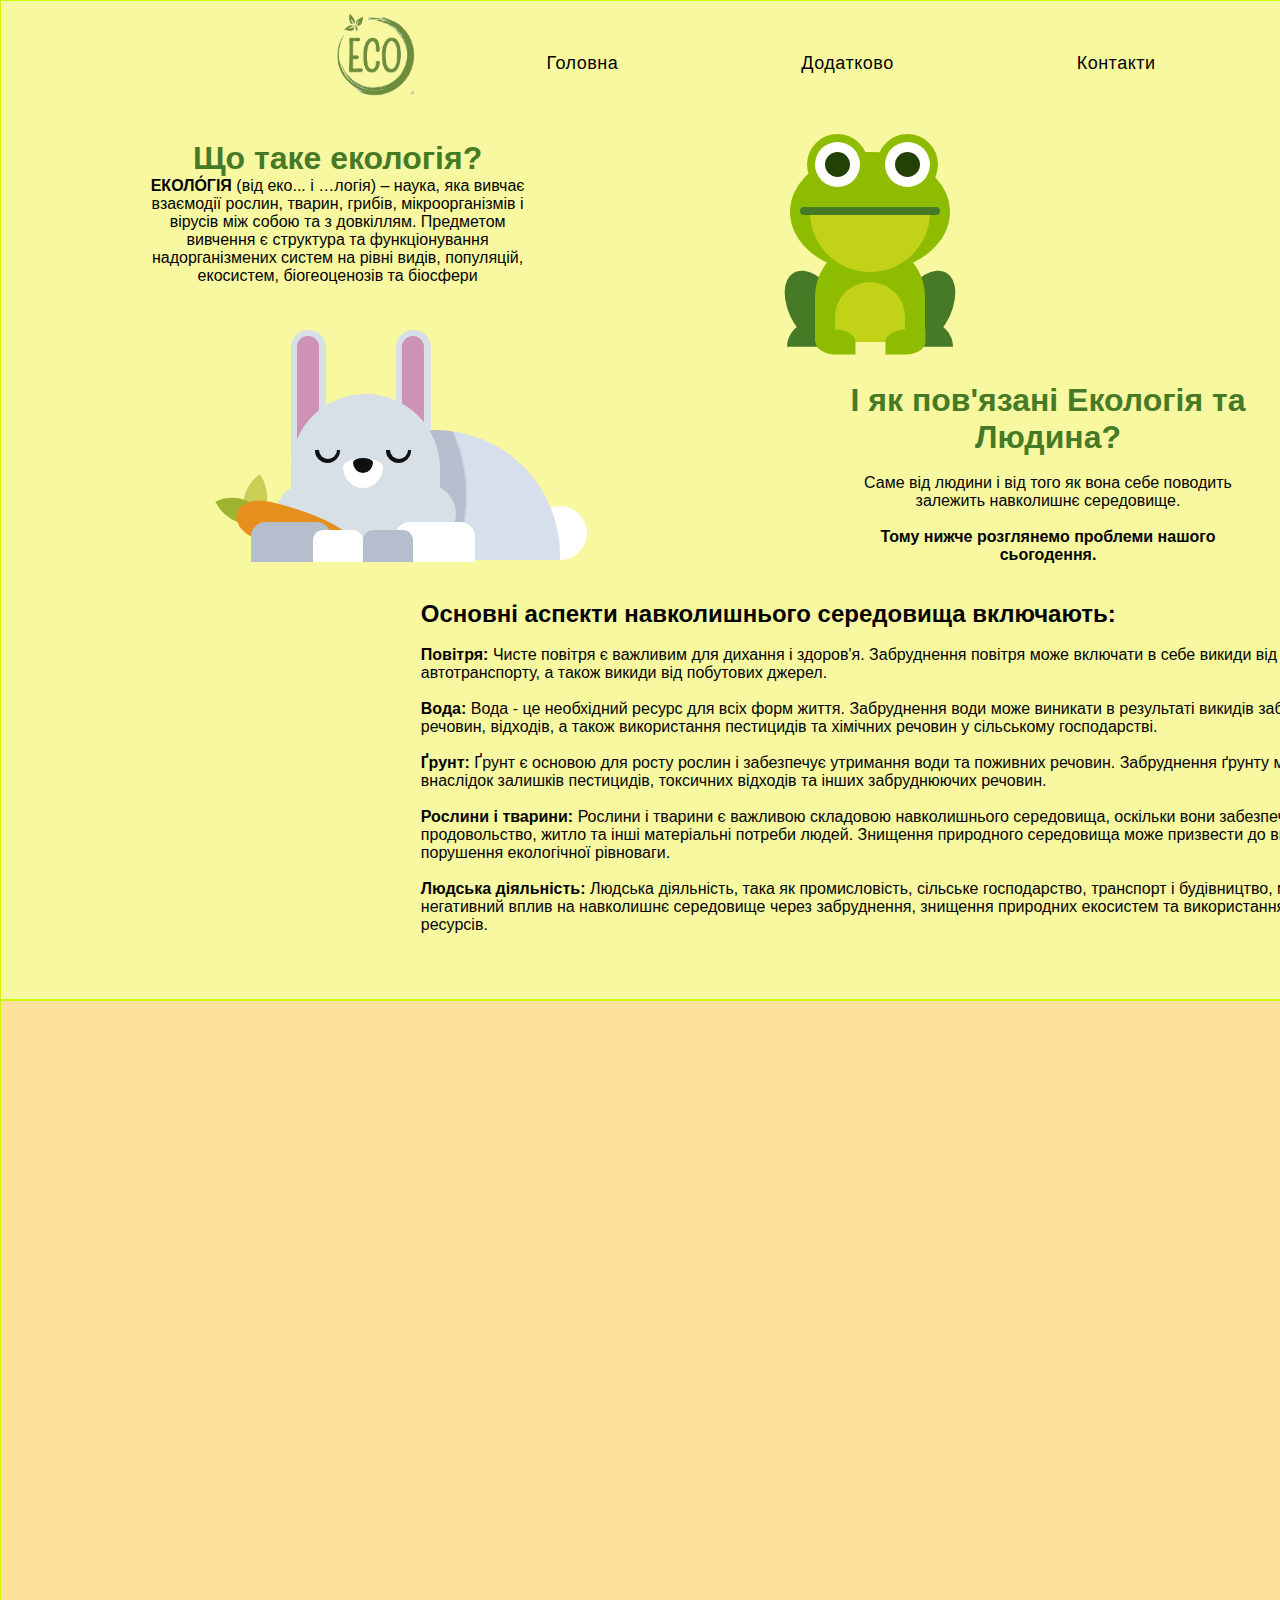
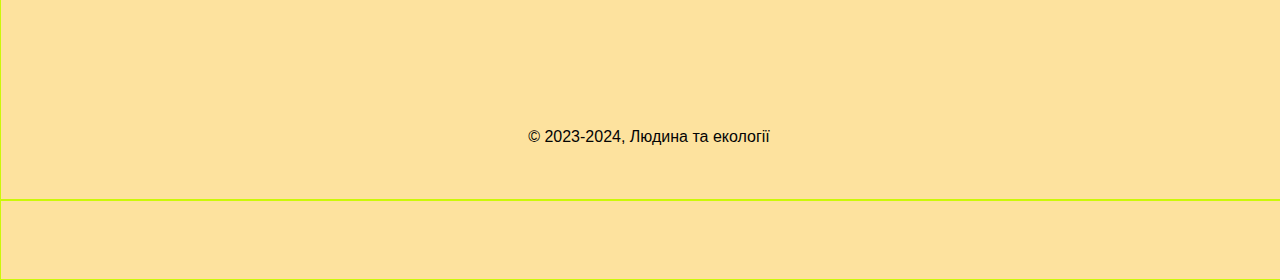
<file: index.html>
<!DOCTYPE html>
<html lang="en">

<head>
    <meta charset="UTF-8">
    <meta name="viewport" content="width=device-width, initial-scale=1.0">
    <meta name="viewport" content="width=device-width, initial-scale=1.0">
    <title>Document</title>
    <link rel="stylesheet" href="styles-1.css">
    <script defer src="app.js"></script>
</head>

<body>


    </div>
    <div class=" Wrapper">

        <nav>
            <a href="holovna.html">Головна</a>
            <a href="dodatkovo.html">Додатково</a>
            <a href="contact.html">Контакти</a>

            <div class="wr-3"> <img src="photo/logo.png" alt="Екологія" width="80px"> </div>
        </nav>

    </div>

    <div class="container">
        <div class="leg-l"></div>
        <div class="leg-r"></div>
        <div class="body"></div>
        <div class="face">
            <div class="eyes">
                <div class="tongue"></div>

            </div>
        </div>
    </div>

    <div class="container-2">
        <div class="tail"></div>
        <span class="z-1">Z</span>
        <span class="z-2">Z</span>
        <span class="z-3">Z</span>
        <div class="rabbit-body"></div>
        <div class="face-container-2"></div>
        <div class="rabbit-face"></div>
        <div class="ear-rabbit"></div>
        <div class="eye-l-rabbit"></div>
        <div class="eye-r-rabbit"></div>
        <div class="mouth-rabbit"></div>
        <div class="leaf-rabbit"></div>
        <div class="carrot"></div>
        <div class="hand-l-rabbit"></div>
        <div class="hand-r-rabbit"></div>

    </div>
    <div class="container-text1">
        <h1>Що таке екологія?</h1>
        <p><b>ЕКОЛО́ГІЯ</b> (від еко... і …логія) – наука, яка вивчає взаємодії рослин, тварин, грибів, мікроорганізмів
            і
            вірусів між собою та з довкіллям.
            Предметом вивчення є структура та функціонування надорганізмених систем на рівні видів, популяцій,
            екосистем, біогеоценозів та біосфери</p>



    </div>
    <div class="container-text2">
        <h1>І як пов'язані Екологія та Людина?</h1>
        <br>
        <p>Саме від людини і від того як вона себе поводить залежить навколишнє середовище.</p>
        <br>
        <h4>Тому нижче розглянемо проблеми нашого сьогодення.</h4>

    </div>
    </div>
    <div class="information">
        <h2>Основні аспекти навколишнього середовища включають:</h2>
        <br>
        <b>Повітря:</b> Чисте повітря є важливим для дихання і здоров'я. Забруднення повітря може включати в себе викиди
        від промисловості, автотранспорту, а також викиди від побутових джерел.
        <br>
        <br>
        <b>Вода: </b>Вода - це необхідний ресурс для всіх форм життя. Забруднення води може виникати в результаті
        викидів забруднюючих речовин, відходів, а також використання пестицидів та хімічних речовин у сільському
        господарстві.
        <br>
        <br>
        <b>Ґрунт:</b> Ґрунт є основою для росту рослин і забезпечує утримання води та поживних речовин. Забруднення
        ґрунту може виникати внаслідок залишків пестицидів, токсичних відходів та інших забруднюючих речовин.
        <br>
        <br>
        <b>Рослини і тварини:</b> Рослини і тварини є важливою складовою навколишнього середовища, оскільки вони
        забезпечують продовольство, житло та інші матеріальні потреби людей. Знищення природного середовища може
        призвести до вимирання видів та порушення екологічної рівноваги.
        <br>
        <br>
        <b>Людська діяльність:</b> Людська діяльність, така як промисловість, сільське господарство, транспорт і
        будівництво, може мати негативний вплив на навколишнє середовище через забруднення, знищення природних екосистем
        та використання природних ресурсів.
        <br>


    </div>
    <div class="container-main">
        <br>
        <br>
        <div class="scroll-text1">
            <h1><i>Проблеми нашого сьогодення:</i></h1>
        </div>
        <br>
        <br>
        <div class="scroll_photo1">
            <img src="photo/car.jpg" alt="Екологія" width="300px" height="250px">
            <img src="photo/forest (2).jpg" alt="Екологія" width="300px" height="250px">
            <img src="photo/like.jpg" alt="Екологія" width="300px" height="250px">
        </div>
        <br>
        <br>
        <div class="scroll-text2">
            <p><i>Вирубка лісів </i>- серйозна екологічна проблема, яка призводить до втрати біорізноманіття, змін
                клімату
                та загрози місцевим спільнотам.</p>
            <br>
            <p><i>Забруднення водойм</i> є серйозною екологічною проблемою, що виникає внаслідок викидів токсичних
                речовин,
                відходів та інших забруднюючих речовин у водні ресурси.</p>
            <br>
            <p><i>Паління трави </i>- це небезпечна практика, яка може призвести до пожеж та серйозних наслідків для
                оточуючого середовища та здоров'я людей.</p>
            <br>
            <p><i>Паління лісів </i>призводить до гибелі численних тварин та руйнує їхнє природне середовище.</p>

            <br>
            <br>
            <br>
            <br>

            <h4><a href="dodatkovo.html">Як запобігти таких наслідків?</a>
        </div>
    </div>
    <div class="wrapper-2">

    </div>
    <div class="footer">
        <div class="container-footer">
            <p>© 2023-2024, Людина та екології</p>
        </div>
    </div>

</body>

</html>
</file>
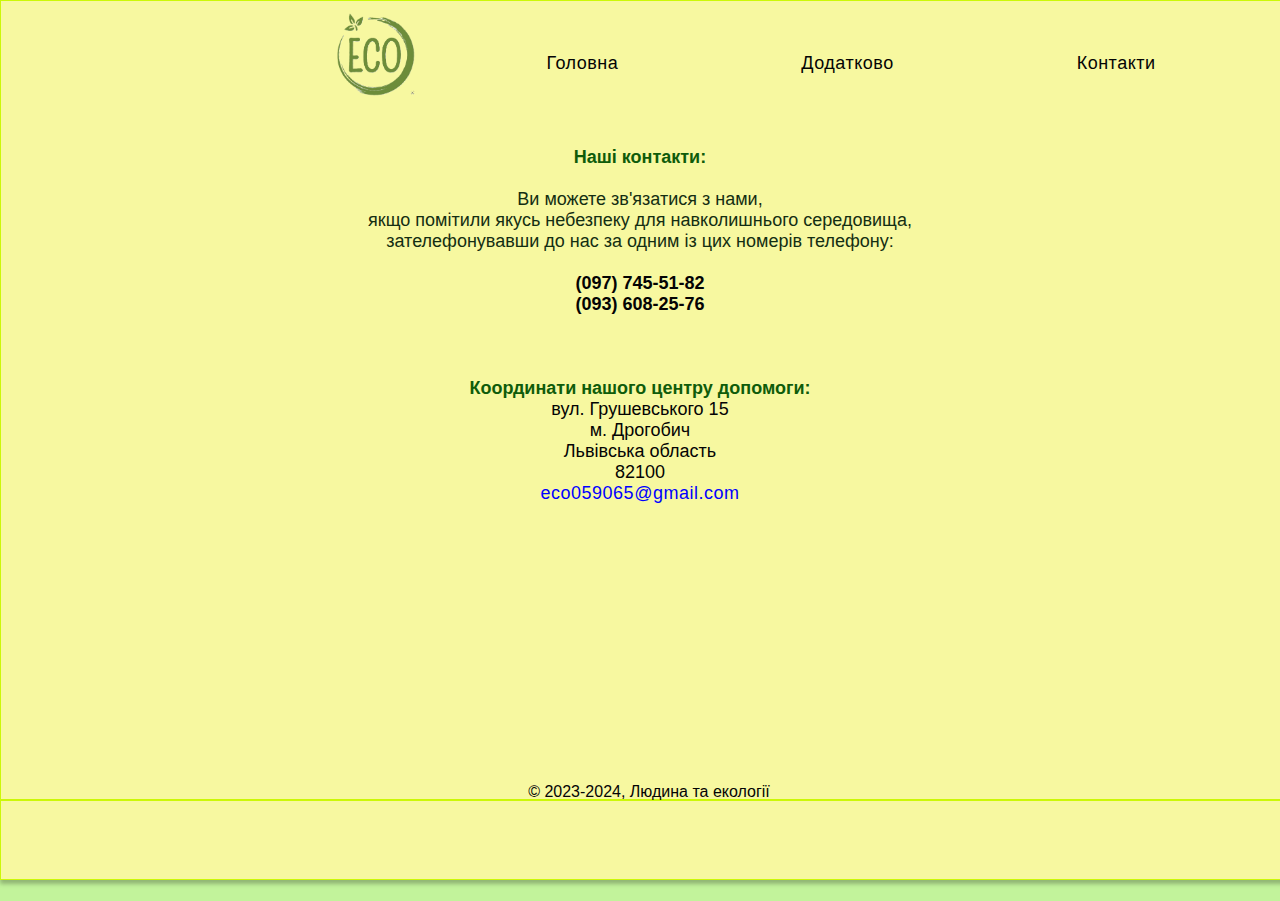
<file: contact.html>
<!DOCTYPE html>
<html lang="en">

<head>
    <meta charset="UTF-8">
    <meta name="viewport" content="width=device-width, initial-scale=1.0">
    <link rel="stylesheet" href="style_3.css">
    <script defer src="app.js"></script>
    <title>Додатково</title>
</head>

<body>
    <div class=" Wrapper">

        <nav>
            <a href="holovna.html">Головна</a>
            <a href="dodatkovo.html">Додатково</a>
            <a href="contact.html">Контакти</a>

            <div class="wr-3"> <img src="photo/logo.png" alt="Екологія" width="80px"> </div>
        </nav>

        <div class="Container1">
            <br>
            <br>
            <h4 style="color: #0f5c0a;">Наші контакти:</h4>
            <br>


            <p style="color: #142e12;">Ви можете зв'язатися з нами, <br>якщо помітили якусь небезпеку для навколишнього
                середовища, зателефонувавши
                до нас за одним із цих номерів телефону:</p>
            <br>
            <p><b>(097) 745-51-82</b></p>
            <p><b>(093) 608-25-76</b></p>
            <br>
            <br>
            <br>
            <h4 style="color: #0f5c0a;"> Координати нашого центру допомоги:</h4>
            <p> вул. Грушевського 15</p>
            <p> м. Дрогобич</p>
            <p> Львівська область</p>
            <p> 82100</p>
            <a href="mailto:eco059065@gmail.com" style="color: blue;">eco059065@gmail.com</a>

        </div>
    </div>
    <div class="footer">
        <div class="container-footer">
            <p>© 2023-2024, Людина та екології</p>
        </div>
    </div>
</body>

</html>
</file>
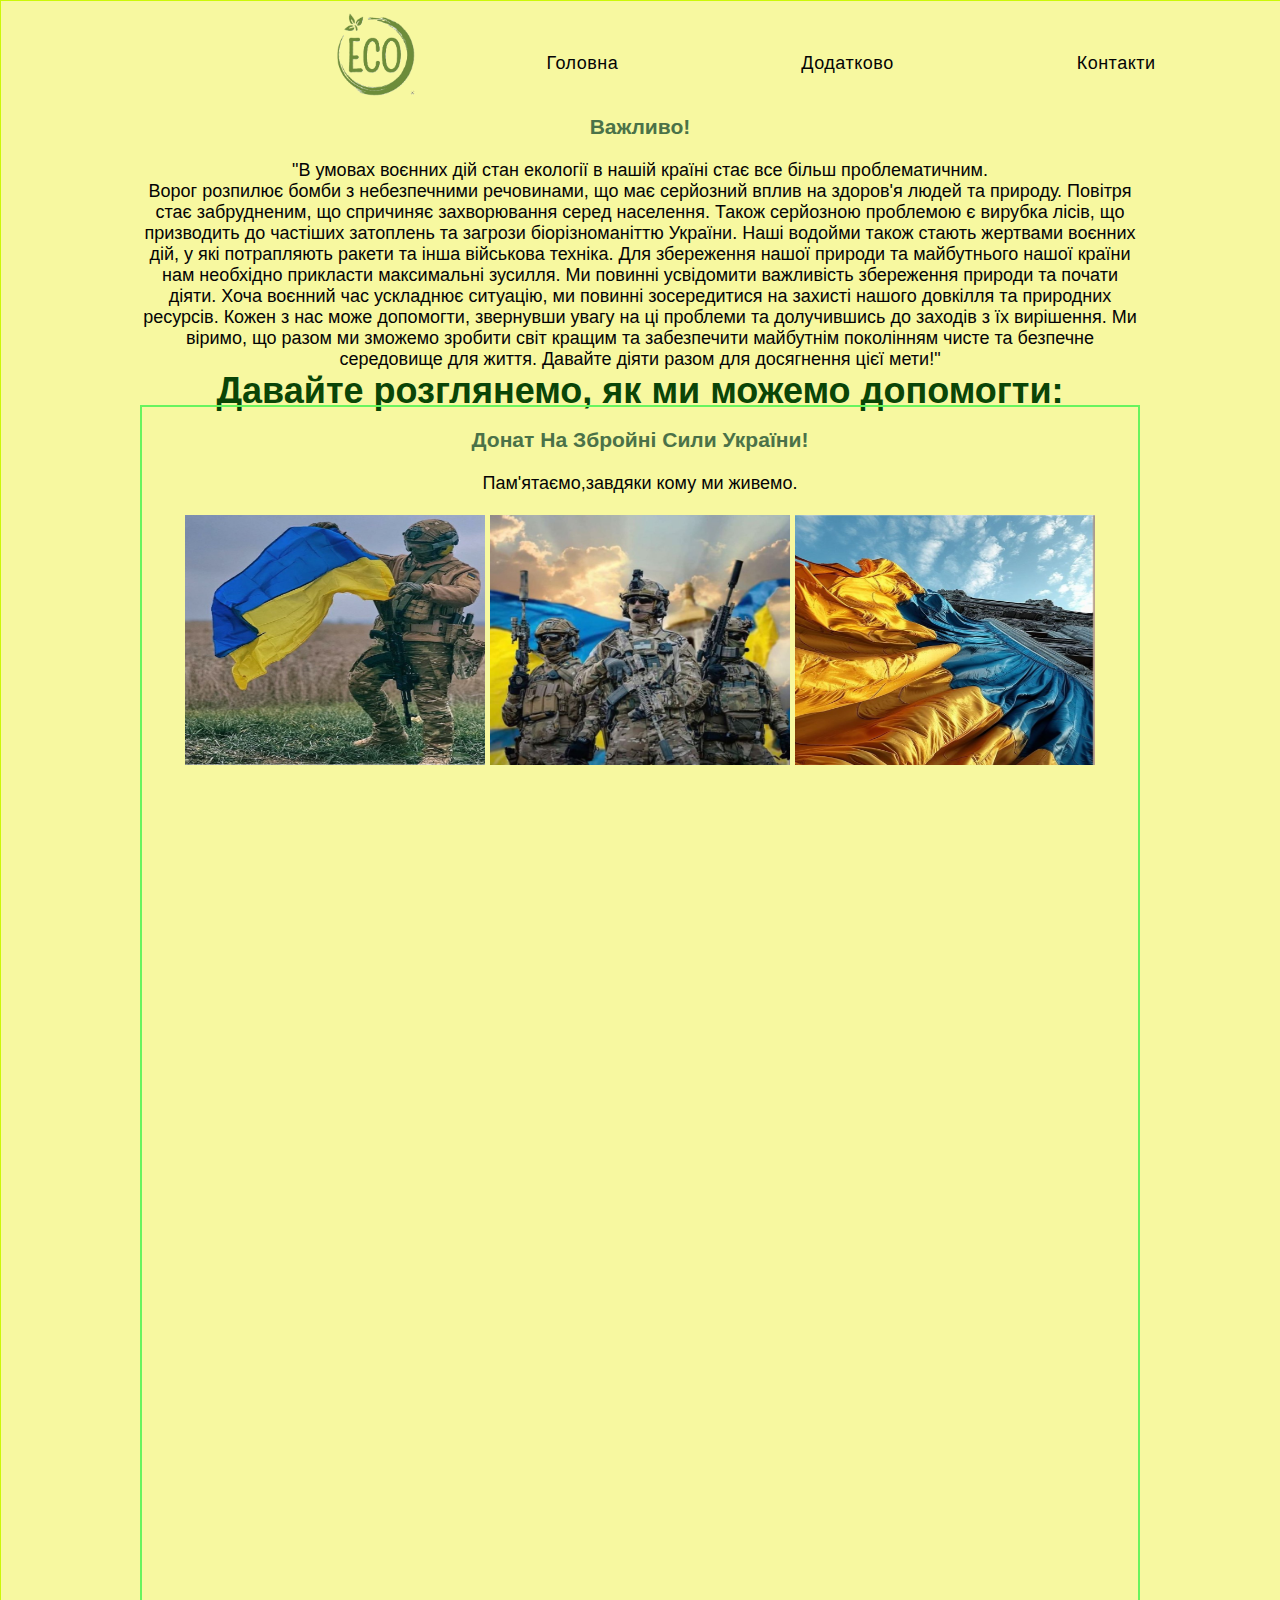
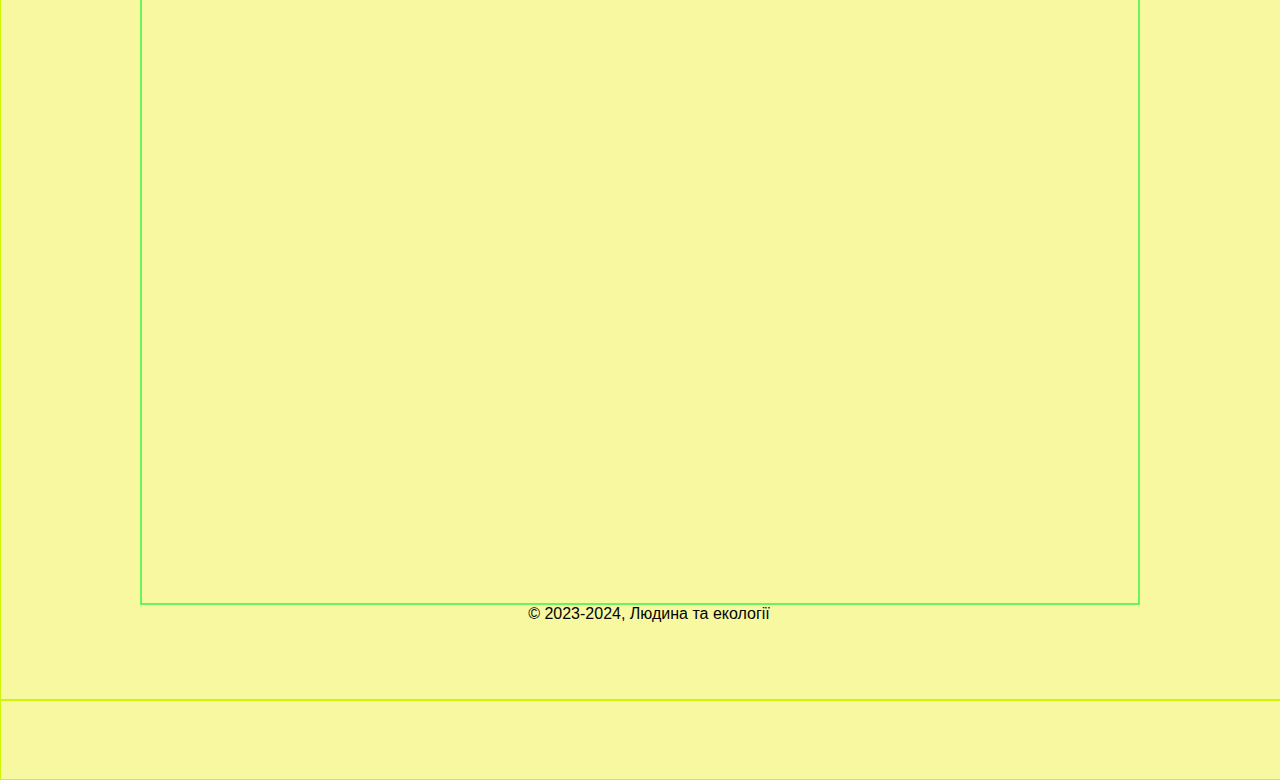
<file: dodatkovo.html>
<!DOCTYPE html>
<html lang="en">

<head>
    <meta charset="UTF-8">
    <meta name="viewport" content="width=device-width, initial-scale=1.0">
    <link rel="stylesheet" href="style-2.css">
    <script defer src="app.js"></script>
    <title>Додатково</title>
</head>

<body>
    <div class=" Wrapper">

        <nav>
            <a href="holovna.html">Головна</a>
            <a href="dodatkovo.html">Додатково</a>
            <a href="contact.html">Контакти</a>

            <div class="wr-3"> <img src="photo/logo.png" alt="Екологія" width="80px"> </div>
        </nav>
        <div class="container">
            <h3>Важливо!</h3>
            <br>
            <p>"В умовах воєнних дій стан екології в нашій країні стає все більш проблематичним.
                <br>
                Ворог розпилює бомби з небезпечними речовинами, що має серйозний вплив на здоров'я людей та природу.
                Повітря стає забрудненим, що спричиняє захворювання серед населення. Також серйозною проблемою є вирубка
                лісів, що призводить до частіших затоплень та загрози біорізноманіттю України. Наші водойми також стають
                жертвами воєнних дій, у які потрапляють ракети та інша військова техніка.

                Для збереження нашої природи та майбутнього нашої країни нам необхідно прикласти максимальні зусилля. Ми
                повинні усвідомити важливість збереження природи та почати діяти. Хоча воєнний час ускладнює ситуацію,
                ми повинні зосередитися на захисті нашого довкілля та природних ресурсів. Кожен з нас може допомогти,
                звернувши увагу на ці проблеми та долучившись до заходів з їх вирішення.

                Ми віримо, що разом ми зможемо зробити світ кращим та забезпечити майбутнім поколінням чисте та безпечне
                середовище для життя. Давайте діяти разом для досягнення цієї мети!"
            </p>
            <h1 style="color: #0a4507;">Давайте розглянемо, як ми можемо допомогти:</h1>
        </div>
        <div class="Container1">
            <br>

            <h3>Донат На Збройні Сили України!</h3>
            <br>
            <p>Пам'ятаємо,завдяки кому ми живемо.</p>
            <br>
            <img src="photo/ЗСУ-1.png" alt="Екологія" width="300px" height="250px">
            <img src="photo/ЗСУ-2.png" alt="Екологія" width="300px" height="250px">
            <img src="photo/ЗСУ-3.png" alt="Екологія" width="300px" height="250px">

            <br>
            <br>
            <div class="img-4">
                <h3>Посадка Лісу</h3>
                <br>
                <img src="photo/forest_clearing_1.png" alt="Екологія" width="300px" height="250px">
                <img src="photo/forest_clearing_2.png" alt="Екологія" width="300px" height="250px">
                <img src="photo/forest_clearing_3.png" alt="Екологія" width="300px" height="250px">
            </div>
            <br>
            <br>
            <div class="img-1">
                <h3>Економте енергію</h3>

                <br>
                <img src="photo/energy-1.jpg" alt="Екологія" width="300px" height="250px">
                <img src="photo/energy-2.jpg" alt="Екологія" width="300px" height="250px">
                <img src="photo/energy-3.jpg" alt="Екологія" width="300px" height="250px">
            </div>
            <br>
            <br>
            <div class="img-2">
                <h3>Сортування Відходів</h3>
                <br>
                <img src="photo/sort_01.png" alt="Екологія" width="200px">
                <img src="photo/sort_02.png" alt="Екологія" width="200px">
                <img src="photo/sort_03.png" alt="Екологія" width="200px">
                <img src="photo/sort_04.png" alt="Екологія" width="200px">
            </div>
            <br>
            <br>
            <div class="img-3">
                <h3>Відмовтеся Від Пластику</h3>
                <br>
                <br>
                <img src="photo/plastik-1.png" alt="Екологія" width="300px" height="250px">
                <img src="photo/plastik-3.png" alt="Екологія" width="300px" height="250px">
                <img src="photo/plastik-2.png" alt="Екологія" width="300px" height="250px">
            </div>

        </div>
    </div>
    <div class="footer">
        <div class="container-footer">
            <p>© 2023-2024, Людина та екології</p>
        </div>
    </div>
</body>

</html>
</file>
<file: styles-1.css>
*,
*::before,
*::after {
  padding: 0;
  margin: 0;
  box-sizing: border-box;
}
body {
  background-color: hsl(93, 79%, 78%);
}
.Wrapper {
  display: flex;
  flex-direction: row-reverse;
  background: #f7f8a0;
  width: 1300px;
  margin: 0 auto;
  box-shadow: 0px 4px 4px rgba(0, 0, 0, 0.25);
  border: #ccf807 1px solid;
  height: 1000px;
}
.wrapper-2 {
  display: flex;
  flex-direction: row-reverse;
  background: #fde29e;
  width: 1300px;
  margin: 0 auto;
  box-shadow: 0px 4px 4px rgba(0, 0, 0, 0.25);
  height: 800px;
  border: #ccf807 1px solid;
}

nav {
  height: 100vh;
  width: 70vw;
  min-width: 600px;
  display: flex;
  align-items: self-start;
  padding: 4%;
  justify-content: space-around;
  margin: 0;
}
a {
  position: relative;
  text-decoration: none;
  font-family: "Poppins", sans-serif;
  color: #040404;
  font-size: 18px;
  letter-spacing: 0.5px;
  padding: 0 8px;
}
a::after {
  content: "";
  position: absolute;
  background-color: hsl(93, 79%, 78%);
  height: 3px;
  width: 0%;
  left: 0;
  bottom: -10px;
  transition: 0.3s;
}
a:hover {
  color: #1eab16;
}
a:hover::after {
  width: 100%;
}

.wr-3 {
  height: 80px;
  width: 80px;

  left: 335px;
  top: 12px;
  position: absolute;
}

.container-text1 {
  height: 400px;
  width: 400px;

  position: absolute;
  transform: translate(-100%, -100%);
  left: 42%;
  top: 60%;
  text-align: center;
  text-decoration: none;
  font-family: "Poppins", sans-serif;
  color: #040404;
}

.container-text2 {
  height: 400px;
  width: 400px;
  position: absolute;
  transform: translate(100%, 100%);
  left: 35%;
  top: -2%;
  text-align: center;
  text-decoration: none;
  font-family: "Poppins", sans-serif;
  color: #040404;
}
.container-main {
  position: absolute;
  transform: translate(60%, 60%);
  left: -9%;
  top: 56%;
  height: 700px;
  width: 1000px;
  text-align: left;
  text-decoration: none;
  font-family: "Poppins", sans-serif;
  color: #000000;
}

.information {
  position: absolute;
  transform: translate(60%, 60%);
  left: -14%;
  top: 60%;
  height: 100px;
  width: 1000px;
  text-align: left;
  text-decoration: none;
  font-family: "Poppins", sans-serif;
  color: #040404;
}
.container {
  height: 400px;
  width: 400px;
  position: absolute;
  transform: translate(-50%, -50%);
  left: 68%;
  top: 28%;
}
.face {
  background-color: #8ebc00;
  height: 120px;
  width: 160px;
  border-radius: 50%;
  position: absolute;
  margin: auto;
  left: 0;
  right: 0;
  top: 100px;
}
.face::before {
  content: "";
  position: absolute;
  height: 60px;
  width: 120px;
  background-color: #c1d218;
  border-radius: 0 0 60px 60px;
  bottom: 0;
  left: 20px;
}
.face::after {
  content: "";
  position: absolute;
  width: 140px;
  height: 8px;
  background-color: #477a26;
  border-radius: 5px;
  left: 10px;
  top: 55px;
}
h1 {
  color: #477a26;
}
.eyes,
.eyes::before {
  position: absolute;
  background-color: #234106;
  height: 25px;
  width: 25px;
  border-radius: 50%;
  box-shadow: 0 0 0 10px #ffffff, 0 0 0 18px #8ebc00;
  left: 35px;
}
.eyes {
  left: 35px;
}
.eyes::before {
  content: "";
  left: 70px;
}
.body {
  background-color: #c1d218;
  height: 60px;
  width: 70px;
  border-radius: 70px 70px 0 0;
  box-shadow: 0 -20px 0 20px #8ebc00;
  position: absolute;
  left: 165px;
  top: 230px;
}
.body::before,
.body::after {
  position: absolute;
  content: "";
  height: 40px;
  width: 25px;
  background-color: #8ebc00;
  top: 40px;
  transform: rotate(90deg);
}
.body::before {
  border-radius: 50% 0;
  left: -12.4px;
}
.body::after {
  border-radius: 0 50%;
  right: -12.4px;
}
.leg-l,
.leg-r {
  position: absolute;
  height: 85px;
  width: 50px;
  background-color: #477a26;
  border-radius: 50%;
  bottom: 100px;
}
.leg-r {
  transform: rotate(30deg);
  left: 230px;
}
.leg-l {
  transform: rotate(-30deg);
  right: 230px;
}
.leg-l::before,
.leg-r::before {
  content: "";
  position: absolute;
  height: 25px;
  width: 50px;
  background-color: #477a26;
  border-radius: 30px 30px 0 0;
  bottom: 10px;
}
.leg-l::before {
  transform: rotate(30deg);
  right: 15px;
}
.leg-r::before {
  transform: rotate(-30deg);
  left: 15px;
}
.tongue {
  position: absolute;
  height: 0px;
  width: 8px;
  background-color: #f57b78;
  border-radius: 8px;
  transform: rotate(-45deg);
  transform-origin: 100% 100%;
  bottom: -31px;
  left: 40px;
  animation: tongue 3s linear infinite;
}
@keyframes tongue {
  5% {
    height: 100px;
  }
  10% {
    height: 130px;
  }
  25% {
    height: 0;
  }
}
.tongue::before {
  content: "";
  position: absolute;
  height: 13px;
  width: 13px;
  background-color: #000000;
  border-radius: 50%;
  left: -1.5px;
  opacity: 0;
  box-shadow: 8px -8px 0 -2px #a0a0a0 -8px -8px 0 -2px #a0a0a0;
  animation: fly 3s linear infinite;
}
@keyframes fly {
  5% {
    opacity: 1;
  }
  20% {
    opacity: 1;
  }
  22% {
    opacity: 0;
  }
}

.container-2 {
  height: 25em;
  width: 25em;

  position: absolute;
  transform: translate(-50%, -50%);
  top: 50%;
  left: 34%;
}
.rabbit-body {
  background-color: #d7dfe7;
  height: 8.12em;
  width: 15.62em;
  border-radius: 8.12em 8.12em 0 0;
  position: absolute;
  margin: auto;
  left: 0;
  right: 0;
  top: 11.25em;
  background: radial-gradient(
    circle at 0 50%,
    #b5becd,
    #b5becd 60%,
    #d7dfed 61%
  );
}
.tail {
  position: absolute;
  background-color: #ffffff;
  height: 3.4em;
  width: 3.4em;
  border-radius: 50%;
  right: 3em;
  top: 16em;
}

.rabbit-face {
  background-color: #d7dfe7;
  height: 5.93em;
  width: 9.3em;
  border-radius: 4.68em 4.68em 0 0;
  position: absolute;
  left: 3.5em;
  top: 9em;
}
.rabbit-face::before {
  position: absolute;
  content: "";
  background-color: #d7dfe7;
  width: 11.25em;
  height: 3.75em;
  left: -0.93em;
  top: 5.62em;
  border-radius: 4.37em;
}
.ear-rabbit {
  background-color: #d7dfe7;
  height: 8.12em;
  width: 2.18em;
  position: relative;
  top: 5em;
  left: 3.5em;
  border-radius: 1.25em 1.25em 0 0;
  box-shadow: 6.56em 0 0 #d7dfe7;
  z-index: -1;
}
.ear-rabbit::before {
  position: absolute;
  content: "";
  background-color: #cd92b4;
  height: 7.31em;
  width: 1.37em;
  top: 0.37em;
  left: 0.37em;
  border-radius: 1.56em;
  box-shadow: 6.56em 0 0 #cd92b4;
}
.eye-l-rabbit,
.eye-r-rabbit {
  position: absolute;
  height: 0.81em;
  width: 1.56em;
  background-color: #101010;
  border-radius: 0 0 1.87em 1.87em;
  top: 12.5em;
}
.eye-l-rabbit {
  left: 5em;
}
.eye-r-rabbit {
  right: 14em;
}
.eye-l-rabbit::before,
.eye-r-rabbit::before {
  content: "";
  position: absolute;
  background-color: #d7dfe7;
  height: 0.75em;
  width: 1.12em;
  border-radius: 0 0 0.9em 0.9em;
  left: 0.23em;
  bottom: 0.25em;
}
.mouth-rabbit {
  background-color: #ffffff;
  position: absolute;
  height: 1.87em;
  width: 2.5em;
  border-radius: 50% 50% 50% 50%/30% 30% 70% 70%;
  margin: auto;
  left: -9em;
  right: 0;
  top: 13em;
}
.mouth-rabbit::before {
  position: absolute;
  content: "";
  height: 0.93em;
  width: 1.25em;
  border-radius: 50% 50% 50% 50%/30% 30% 70% 70%;
  margin: auto;
  left: 0;
  right: 0;
  background-color: #101010;
}
.hand-l-rabbit,
.hand-r-rabbit {
  position: absolute;
  height: 2.5em;
  width: 5em;
  bottom: 0;
  border-radius: 0.93em 0.93em 0 0;
  top: 17em;
}
.hand-l-rabbit {
  background-color: #b5becd;
  left: 1em;
}
.hand-r-rabbit {
  background-color: #ffffff;
  left: 10em;
}
.hand-l-rabbit::before,
.hand-r-rabbit::before {
  position: absolute;
  content: "";
  height: 2em;
  width: 3.12em;
  bottom: 0;
  border-radius: 0.62em 0.62em 0 0;
}

.hand-l-rabbit::before {
  background-color: #ffffff;
  right: -2em;
}
.hand-r-rabbit::before {
  background-color: #b5becd;
  left: -2em;
}
.carrot {
  position: absolute;
  background-color: #e78f1d;
  width: 7.5em;
  height: 2.5em;
  border-radius: 25% 65% 65% 25%/ 50% 50% 50% 50%;
  left: 0em;
  bottom: 6.3em;
  transform: rotate(15deg);
}
.leaf-rabbit,
.leaf-rabbit::before {
  position: absolute;
  height: 2.5em;
  width: 2.5em;
  border-radius: 2.5em 0;
}
.leaf-rabbit {
  background-color: #c9cf55;
  transform: rotate(-35deg);
  bottom: 8em;
  left: 0em;
}
.leaf-rabbit::before {
  content: "";
  background-color: #9eb42e;
  transform: rotate(-80deg);
  bottom: 0;
  left: -1em;
}
.container-2 span {
  font-family: "Poppins", sans-serif;
  font-weight: 500;
  font-size: 2em;
  color: #4f1f22;
  position: absolute;
  transform: rotate(10deg);
  animation: snore 6s infinite linear forwards;
}
@keyframes snore {
  30% {
    transform: rotate(10deg) translateY(0);
    opacity: 1;
  }
  100% {
    transform: rotate(10deg) translateY(-7em);
    opacity: 0.2;
  }
}
.container-2 .z-1 {
  top: 8em;
  left: 2em;
  animation-delay: 1s;
}
.container-2 .z-2 {
  top: 6em;
  left: 5em;
  animation-delay: 2s;
}
.container-2 .z-3 {
  top: 6em;
  left: 6em;
}
.footer {
  display: flex;
  flex-direction: row-reverse;
  background: #fde29e;
  width: 1300px;
  margin: 0 auto;
  box-shadow: 0px 4px 4px rgba(0, 0, 0, 0.25);
  border: #ccf807 1px solid;
  height: 80px;
  text-decoration: none;
  font-family: "Poppins", sans-serif;
  color: #040404;
  font-size: 16px;
  text-align: center;
}
.container-footer {
  height: 50px;
  width: 1300px;
  top: 192%;
  position: absolute;
  text-decoration: none;
  font-family: "Poppins", sans-serif;
  color: #040404;
  font-size: 16px;
  text-align: center;
}
.scroll-text1 {
  opacity: 0;
  transform: translateY(20px);
}

.scroll-text1.element-show {
  opacity: 1;
  transition: all 1.5s;
  transform: translateY(0%);
}
.scroll_photo1 {
  opacity: 0;
  transform: translateY(20px);
}

.scroll_photo1.element-show {
  opacity: 1;
  transition: all 1.5s;
  transform: translateY(0%);
}
.scroll-text2 {
  opacity: 0;
  transform: translateY(20px);
}

.scroll-text2.element-show {
  opacity: 1;
  transition: all 1.5s;
  transform: translateY(0%);
}
</file>
<file: style_3.css>
*,
*::before,
*::after {
  padding: 0;
  margin: 0;
  box-sizing: border-box;
}
body {
  background-color: hsl(93, 79%, 78%);
}
.Wrapper {
  display: flex;
  flex-direction: row-reverse;
  background: #f7f8a0;
  width: 1300px;
  margin: 0 auto;
  box-shadow: 0px 4px 4px rgba(0, 0, 0, 0.25);
  border: #ccf807 1px solid;
  height: 800px;
}
nav {
  height: 100vh;
  width: 70vw;
  min-width: 600px;
  display: flex;
  align-items: self-start;
  padding: 4%;
  justify-content: space-around;
  margin: 0;
}
a {
  position: relative;
  text-decoration: none;
  font-family: "Poppins", sans-serif;
  color: #040404;
  font-size: 18px;
  letter-spacing: 0.5px;
  padding: 0 8px;
}
a::after {
  content: "";
  position: absolute;
  background-color: hsl(93, 79%, 78%);
  height: 3px;
  width: 0%;
  left: 0;
  bottom: -10px;
  transition: 0.3s;
}
a:hover {
  color: #1eab16;
}
a:hover::after {
  width: 100%;
}
.wr-3 {
  height: 80px;
  width: 80px;

  left: 335px;
  top: 12px;
  position: absolute;
}

.Container1 {
  height: 600px;
  width: 600px;
  position: absolute;
  transform: translate(-50%, -50%);
  left: 50%;
  top: 45%;
  text-decoration: none;
  font-family: "Poppins", sans-serif;
  color: #040404;
  font-size: 18px;
  text-align: center;
  background-color: #f7f8a0;
}
h3 {
  color: #4b7248;
}
.footer {
  display: flex;
  flex-direction: row-reverse;
  background: #f7f8a0;
  width: 1300px;
  margin: 0 auto;
  box-shadow: 0px 4px 4px rgba(0, 0, 0, 0.25);
  border: #ccf807 1px solid;
  height: 80px;
  text-decoration: none;
  font-family: "Poppins", sans-serif;
  color: #040404;
  font-size: 16px;
  text-align: center;
}
.container-footer {
  height: 50px;
  width: 1300px;
  top: 87%;
  position: absolute;
  text-decoration: none;
  font-family: "Poppins", sans-serif;
  color: #040404;
  font-size: 16px;
  text-align: center;
}
</file>
<file: style-2.css>
*,
*::before,
*::after {
  padding: 0;
  margin: 0;
  box-sizing: border-box;
}
body {
  background-color: hsl(93, 79%, 78%);
}
.Wrapper {
  display: flex;
  flex-direction: row-reverse;
  background: #f7f8a0;
  width: 1300px;
  margin: 0 auto;
  box-shadow: 0px 4px 4px rgba(0, 0, 0, 0.25);
  border: #ccf807 1px solid;
  height: 2300px;
}
nav {
  height: 100vh;
  width: 70vw;
  min-width: 600px;
  display: flex;
  align-items: self-start;
  padding: 4%;
  justify-content: space-around;
  margin: 0;
}
a {
  position: relative;
  text-decoration: none;
  font-family: "Poppins", sans-serif;
  color: #040404;
  font-size: 18px;
  letter-spacing: 0.5px;
  padding: 0 8px;
}
a::after {
  content: "";
  position: absolute;
  background-color: hsl(93, 79%, 78%);
  height: 3px;
  width: 0%;
  left: 0;
  bottom: -10px;
  transition: 0.3s;
}
a:hover {
  color: #1eab16;
}
a:hover::after {
  width: 100%;
}
.wr-3 {
  height: 80px;
  width: 80px;

  left: 335px;
  top: 12px;
  position: absolute;
}
.container {
  height: 400px;
  width: 1000px;

  position: absolute;
  transform: translate(-50%, -50%);
  left: 50%;
  top: 35%;
  text-decoration: none;
  font-family: "Poppins", sans-serif;
  color: #040404;
  font-size: 18px;
  text-align: center;
}

.Container1 {
  height: 1800px;
  width: 1000px;
  border: 2px solid #68f45e;
  position: absolute;
  transform: translate(-50%, -50%);
  left: 50%;
  top: 145%;
  text-decoration: none;
  font-family: "Poppins", sans-serif;
  color: #040404;
  font-size: 18px;
  text-align: center;
}
h3 {
  color: #4b7248;
}
.footer {
  display: flex;
  flex-direction: row-reverse;
  background: #f7f8a0;
  width: 1300px;
  margin: 0 auto;
  box-shadow: 0px 4px 4px rgba(0, 0, 0, 0.25);
  border: #ccf807 1px solid;
  height: 80px;
  text-decoration: none;
  font-family: "Poppins", sans-serif;
  color: #040404;
  font-size: 16px;
  text-align: center;
}
.container-footer {
  height: 50px;
  width: 1300px;
  top: 245%;

  position: absolute;
  text-decoration: none;
  font-family: "Poppins", sans-serif;
  color: #040404;
  font-size: 16px;
  text-align: center;
}

.img-1 {
  opacity: 0;
  transform: translateY(20px);
}

.img-1.element-show {
  opacity: 1;
  transition: all 1.5s;
  transform: translateY(0%);
}
.img-2 {
  opacity: 0;
  transform: translateY(20px);
}

.img-2.element-show {
  opacity: 1;
  transition: all 1.5s;
  transform: translateY(0%);
}
.img-3 {
  opacity: 0;
  transform: translateY(20px);
}

.img-3.element-show {
  opacity: 1;
  transition: all 1.5s;
  transform: translateY(0%);
}
.img-4 {
  opacity: 0;
  transform: translateY(20px);
}

.img-4.element-show {
  opacity: 1;
  transition: all 1.5s;
  transform: translateY(0%);
}
</file>
